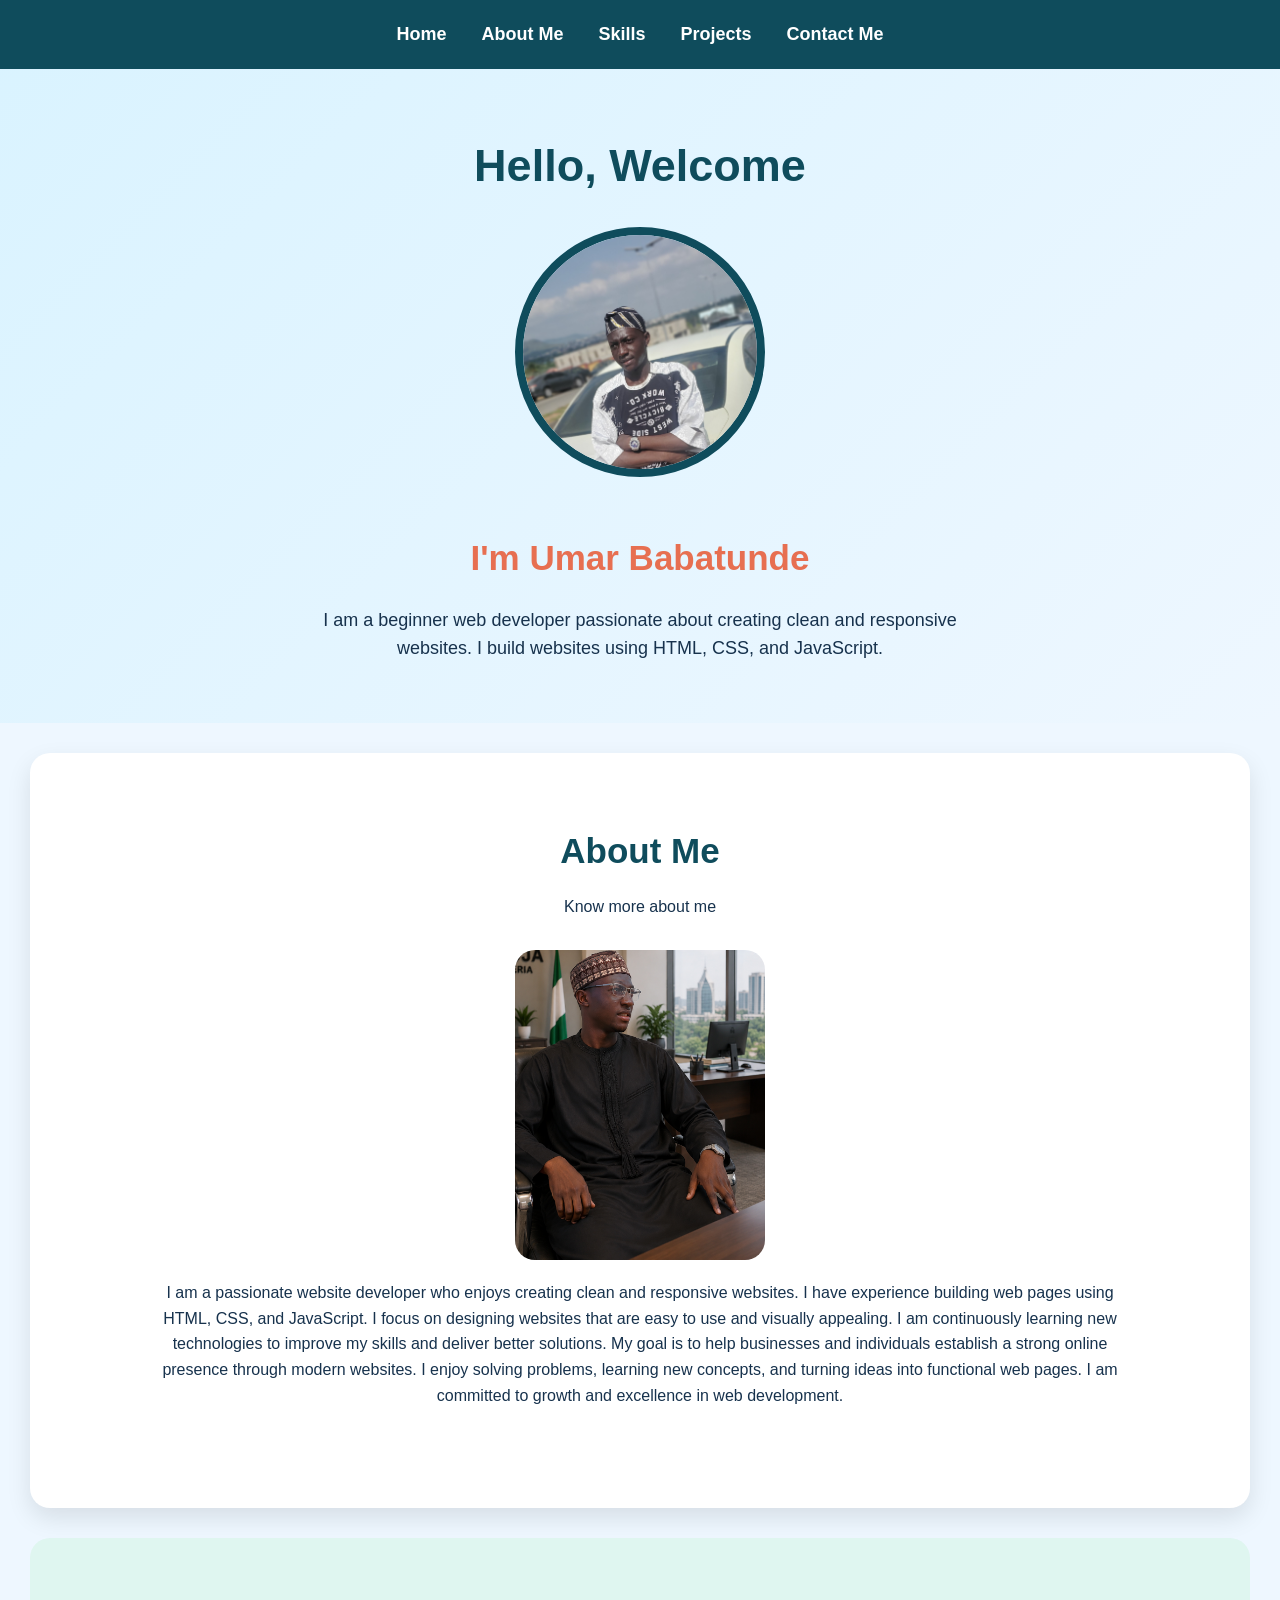
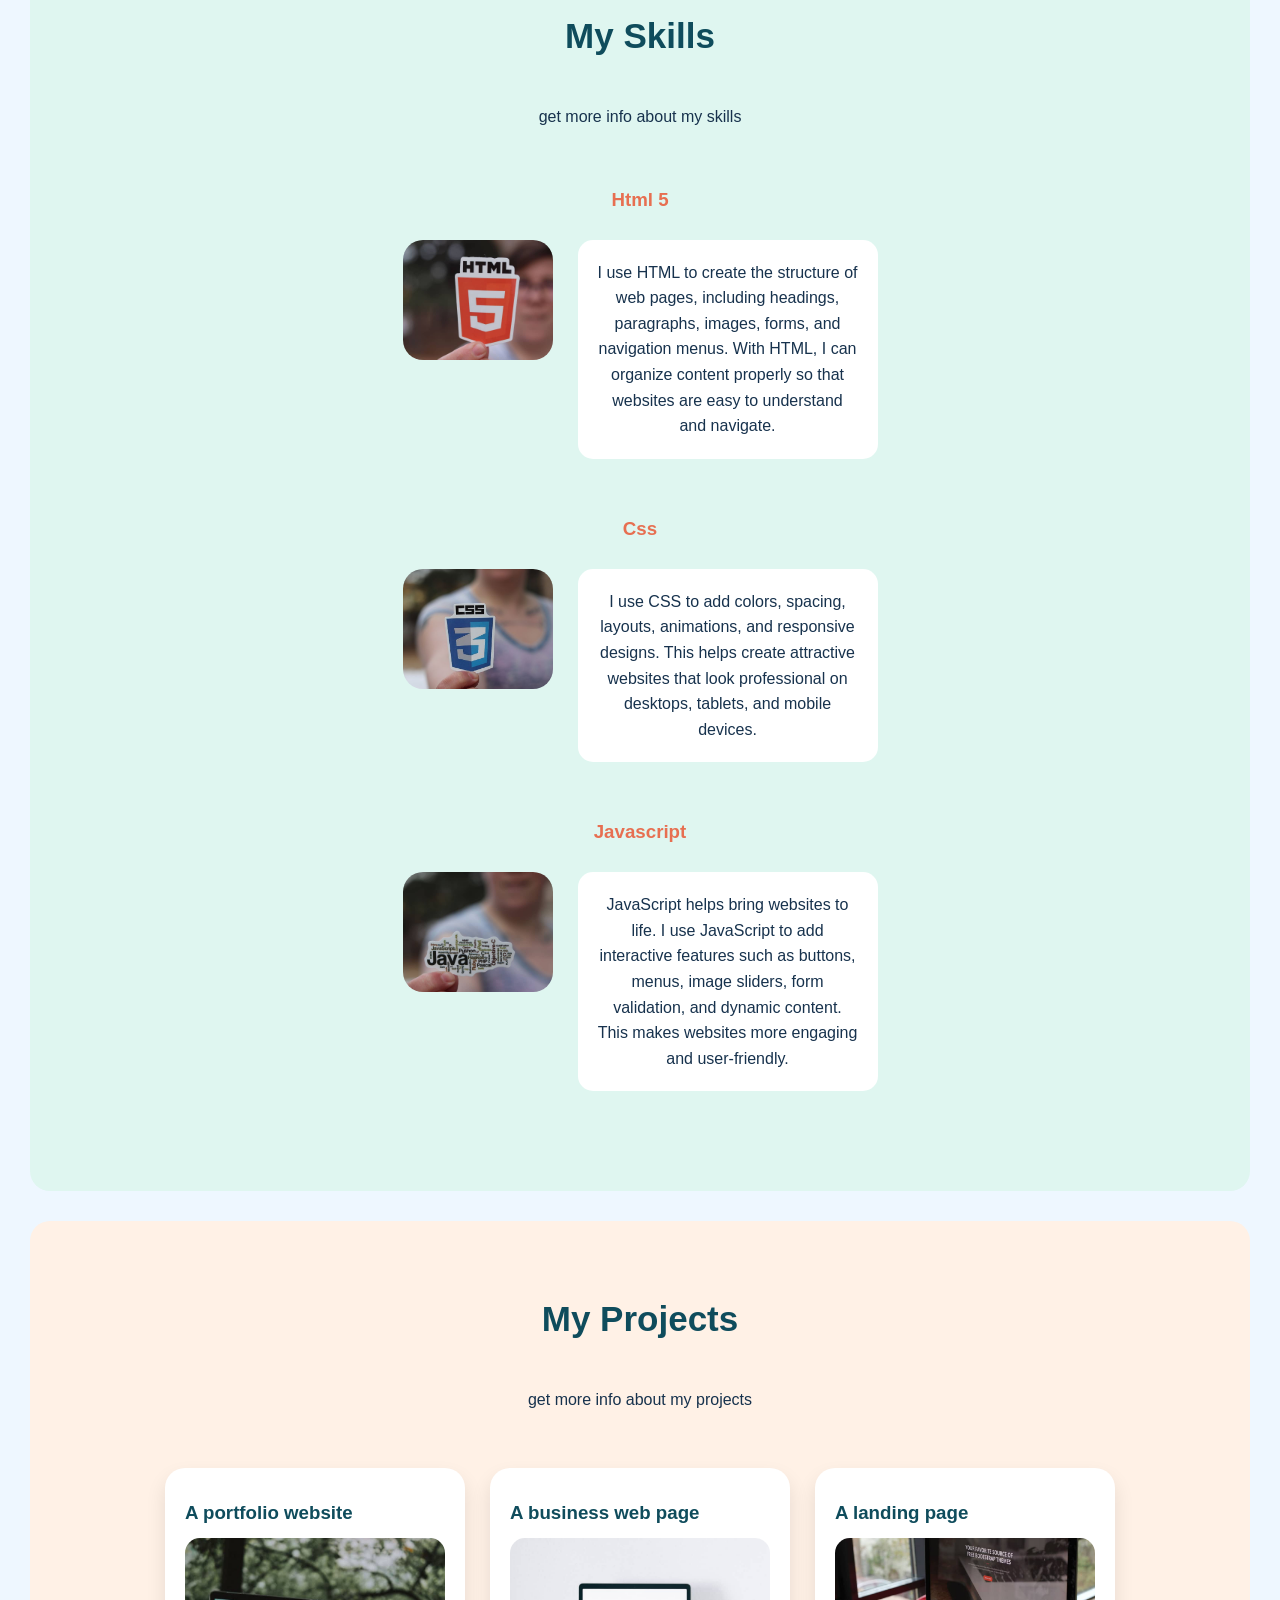
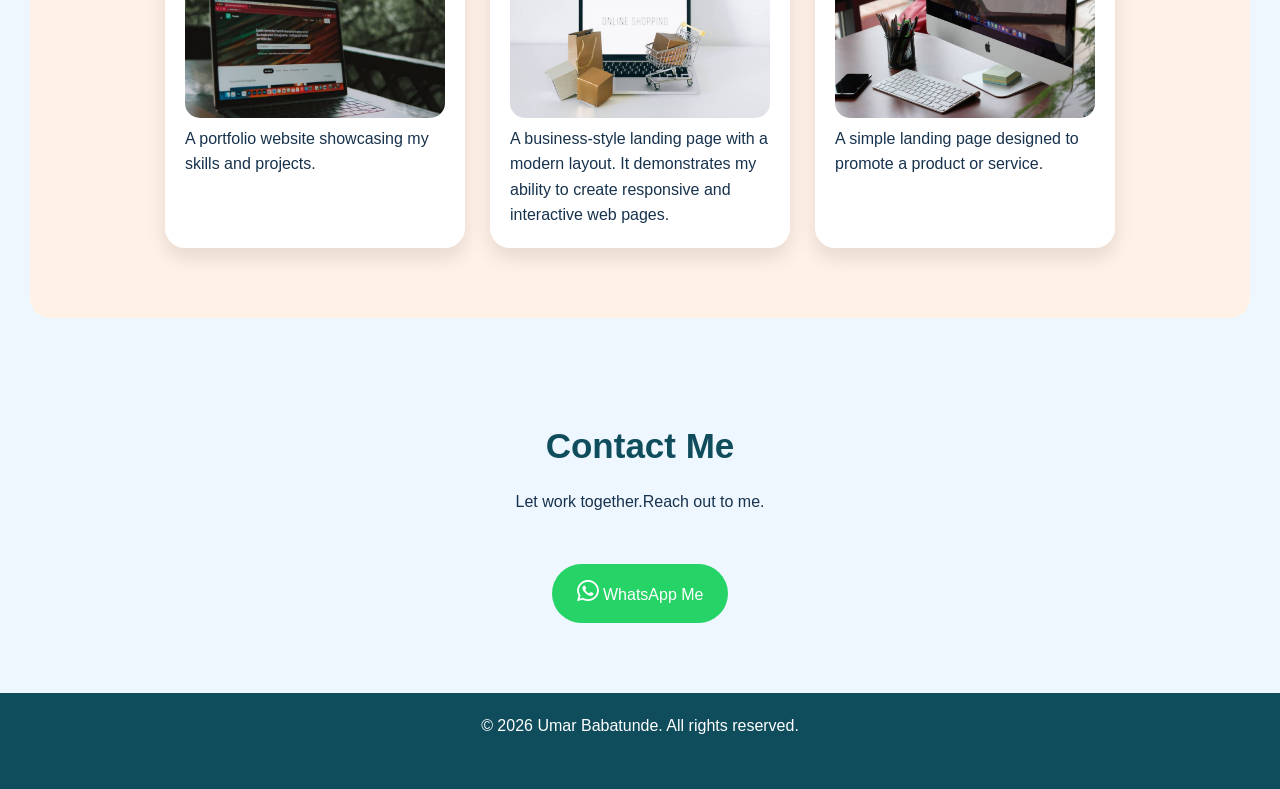
<file: index.html>
<!DOCTYPE html>
<html lang="en">
<head>
    <meta charset="UTF-8">
    <meta name="viewport" content="width=device-width, initial-scale=1.0">
    <title>My portfolio</title>
    <link rel="stylesheet" href="style.css">
    <link rel="stylesheet" href="https://cdnjs.cloudflare.com/ajax/libs/font-awesome/6.4.0/css/all.min.css"> 
</head>
    
</head>
<body>
    <nav class="navbar">
        <div class="menu-icon" onclick="togglemenu()">☰</div>

        <!-- MENU LINKS -->
        <ul id="menu">
            <li><a href="#home">Home</a></li>
            <li><a href="#about">About Me</a></li>
            <li><a href="#skills">Skills</a></li>
            <li><a href="#projects">Projects</a></li>
            <li><a href="#contact">Contact Me</a></li>
        </ul>

    </nav>
    <section class="hero">
        <h1>Hello, Welcome</h1>
        <img src="hero.jpg" alt="image">
        <h2>I'm Umar Babatunde</h2>
        <p>I am a beginner web developer passionate about creating clean and responsive websites. I build websites using HTML, CSS, and JavaScript.</p>
    </section>
    <section class="about">
        <h2>About Me</h2>
        <p>Know more about me</p>
        <img src="about.jpg" alt="image">
        <p>I am a passionate website developer who enjoys creating clean and responsive websites. I have experience building web pages using HTML, CSS, and JavaScript. I focus on designing websites that are easy to use and visually appealing. I am continuously learning new technologies to improve my skills and deliver better solutions. My goal is to help businesses and individuals establish a strong online presence through modern websites. I enjoy solving problems, learning new concepts, and turning ideas into functional web pages. I am committed to growth and excellence in web development.</p>
    </section>
    <section class="skills">
        <h2>My Skills</h2>
        <p>get more info about my skills</p>
        <h3>Html 5</h3>
        <img src="html-image.jpeg" alt="image">
        <p>I use HTML to create the structure of web pages, including headings, paragraphs, images, forms, and navigation menus. With HTML, I can organize content properly so that websites are easy to understand and navigate.</p>
        <h3>Css</h3>
        <img src="css.jpeg" alt="image">
        <p> I use CSS to add colors, spacing, layouts, animations, and responsive designs. This helps create attractive websites that look professional on desktops, tablets, and mobile devices.</p>
        <h3>Javascript</h3>
        <img src="javascript.jpeg" alt="image">
        <p>JavaScript helps bring websites to life. I use JavaScript to add interactive features such as buttons, menus, image sliders, form validation, and dynamic content. This makes websites more engaging and user-friendly.</p>
    </section>
    <section class="projects">
        <h2>My Projects</h2>
        <p>get more info about my projects</p>
        <div class="project">
            <h3>A portfolio website</h3>
            <img src="port-web.jpeg" alt="image">
            <p>A portfolio website showcasing my skills and projects.</p>
        </div>
        <div class="project">
            <h3>A business web page</h3>
            <img src="bussiness-page.jpeg" alt="image">
            <p>A business-style landing page with a modern layout. It demonstrates my ability to create responsive and interactive web pages.</p>
        </div>
        <div class="project">
            <h3>A landing page</h3>
            <img src="landin page.jpeg" alt="image">
            <p>A simple landing page designed to promote a product or service.</p>
        </div>
    </section>
    <section class="contact">
        <h2>Contact Me</h2>
        <p>Let work together.Reach out to me.</p>
        <a href="https://Wa.me/2348156488916" target="_blank" class="Whatsapp">
        <i class="fa-brands fa-whatsapp"></i> WhatsApp Me</a>
        </section>  
        <section class="footer">
            <p>&copy; 2026 Umar Babatunde. All rights reserved.</p>  
            <script>
function togglemenu(){
    document.getElementById("menu").classList.toggle("active");
}
</script>   

    
</body>
</html>
</file>
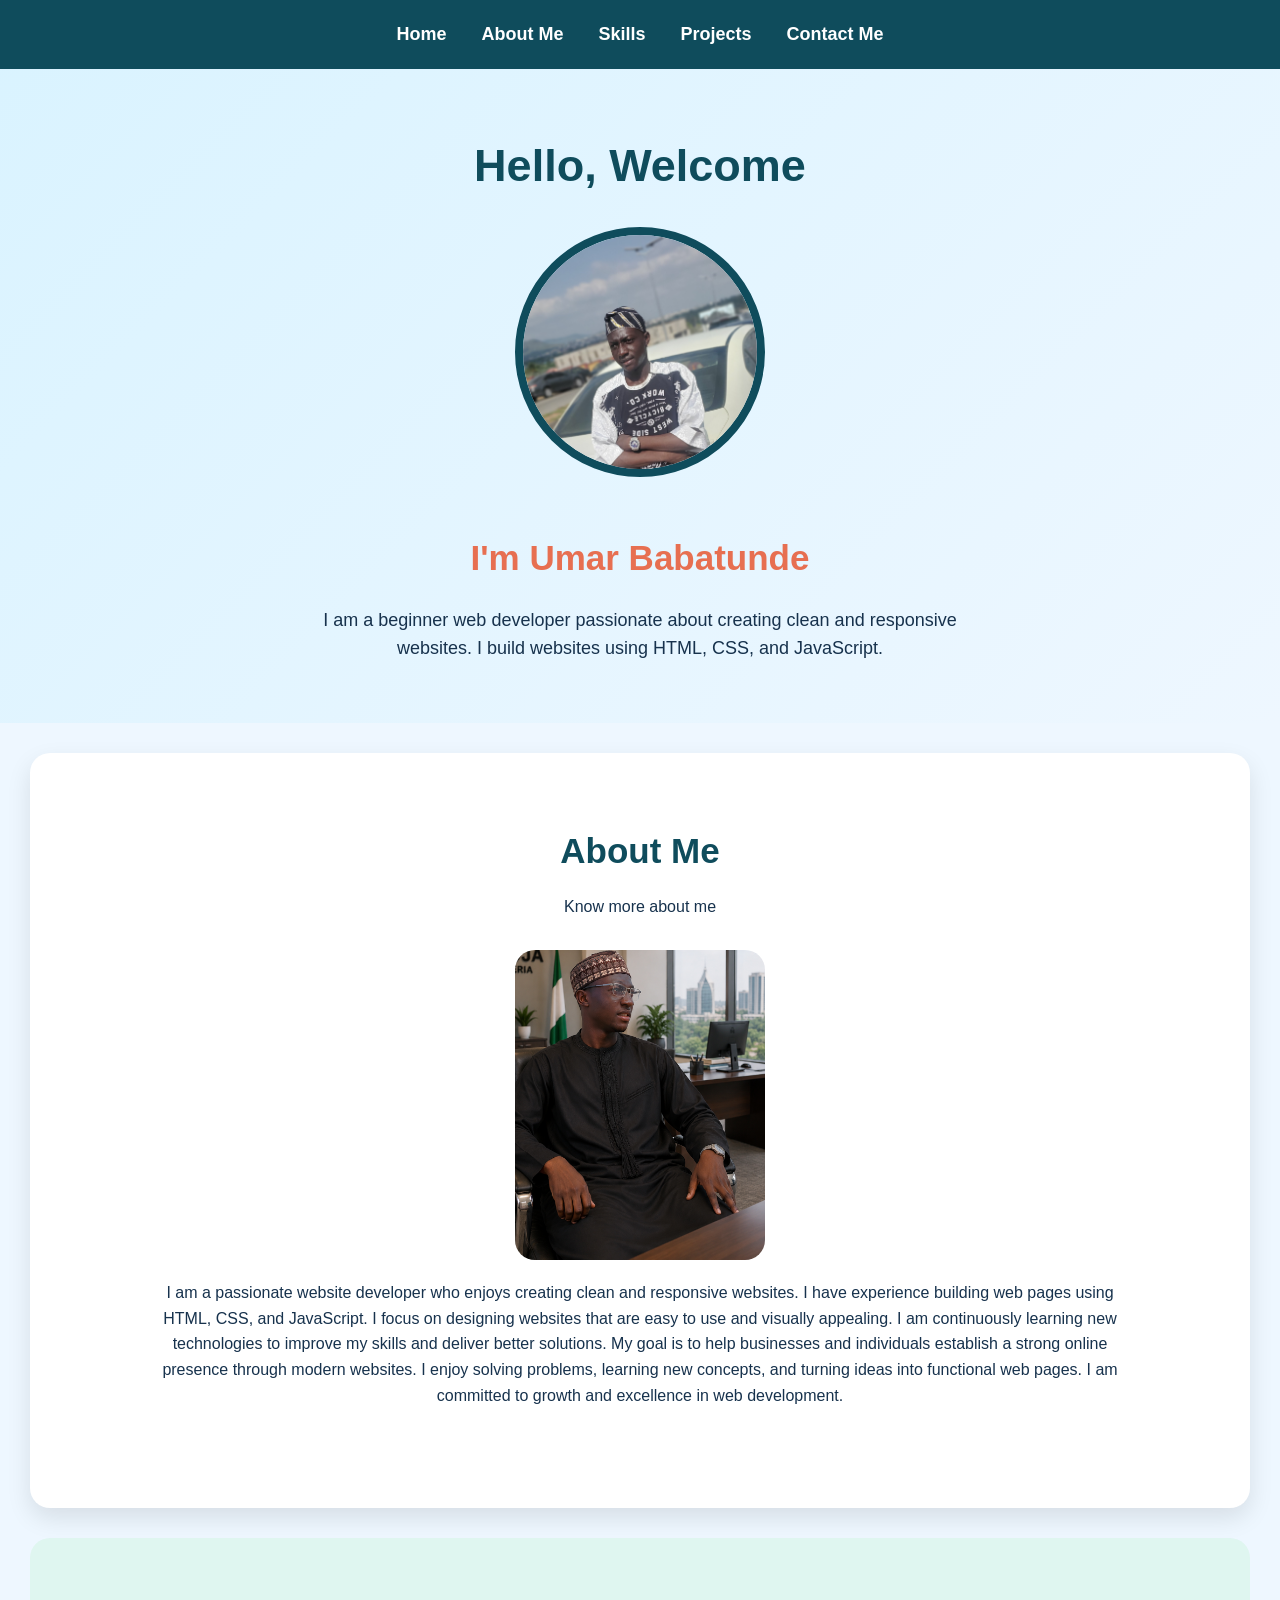
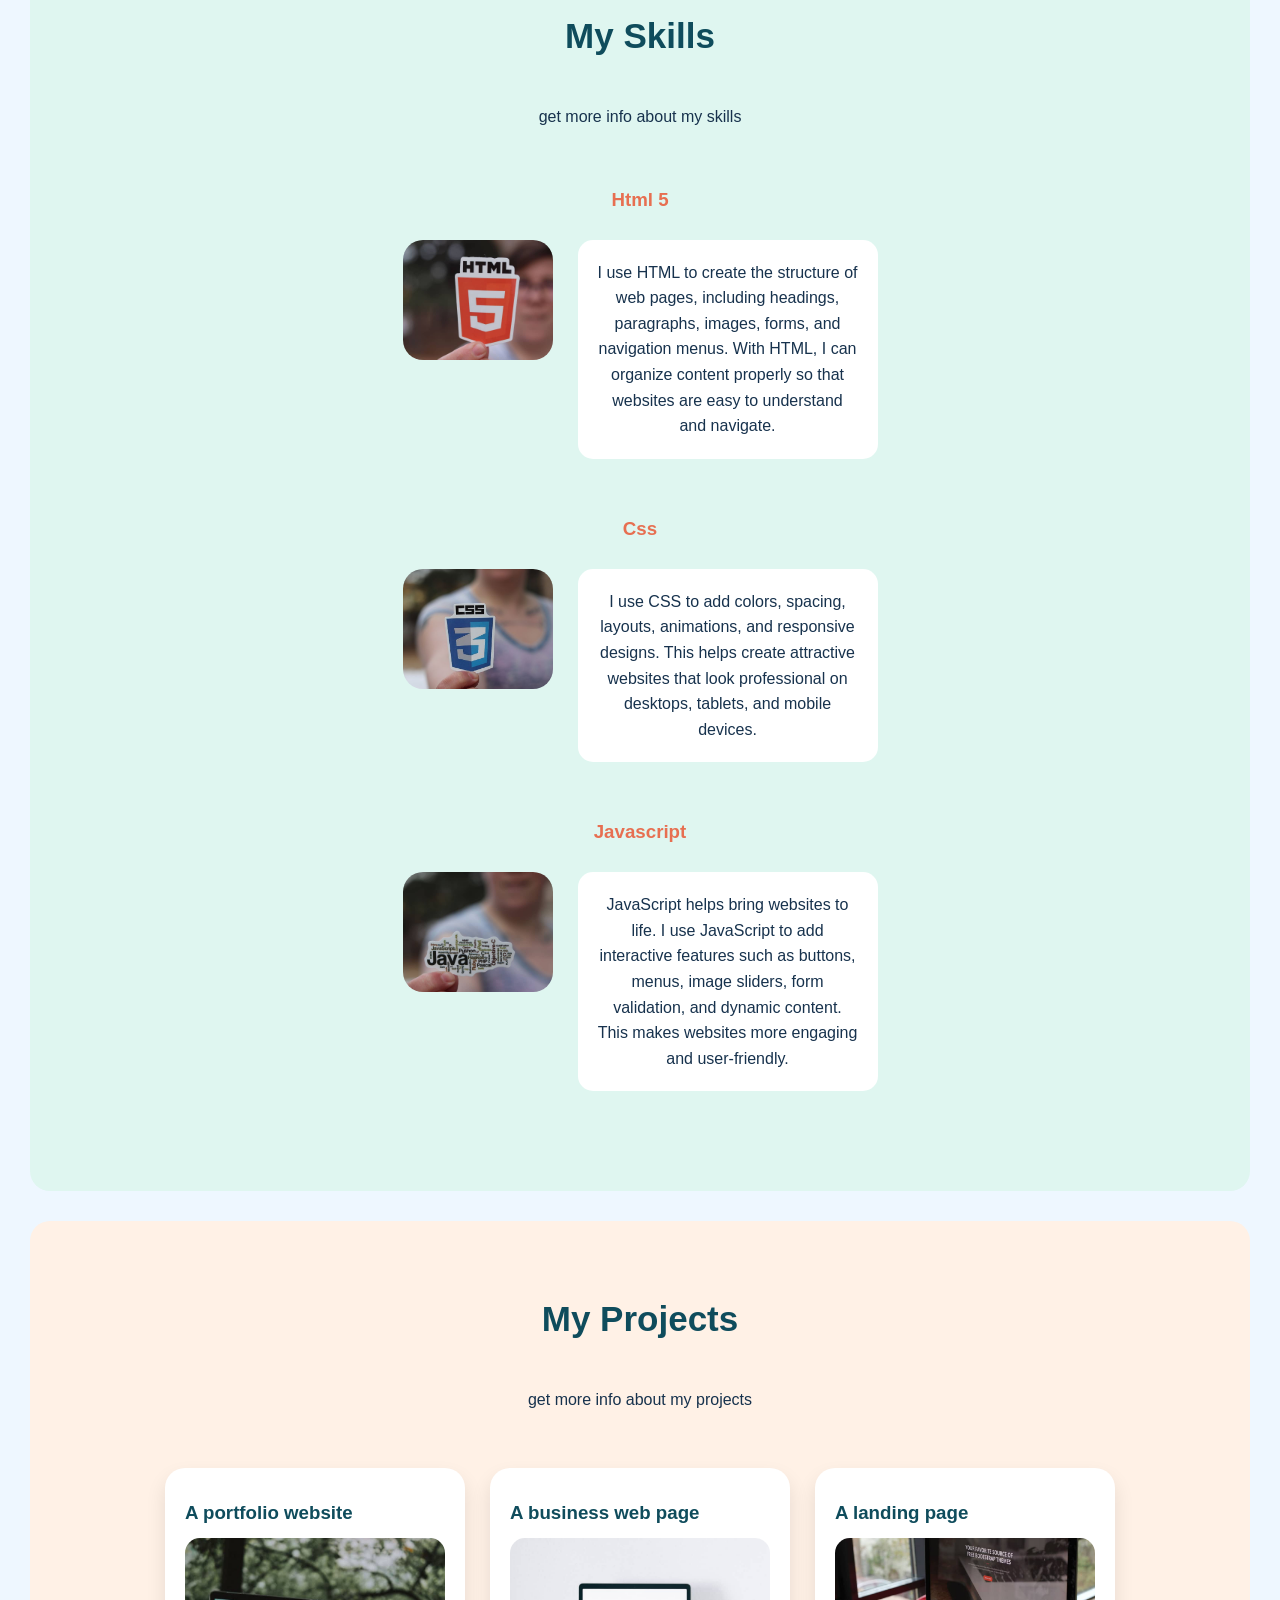
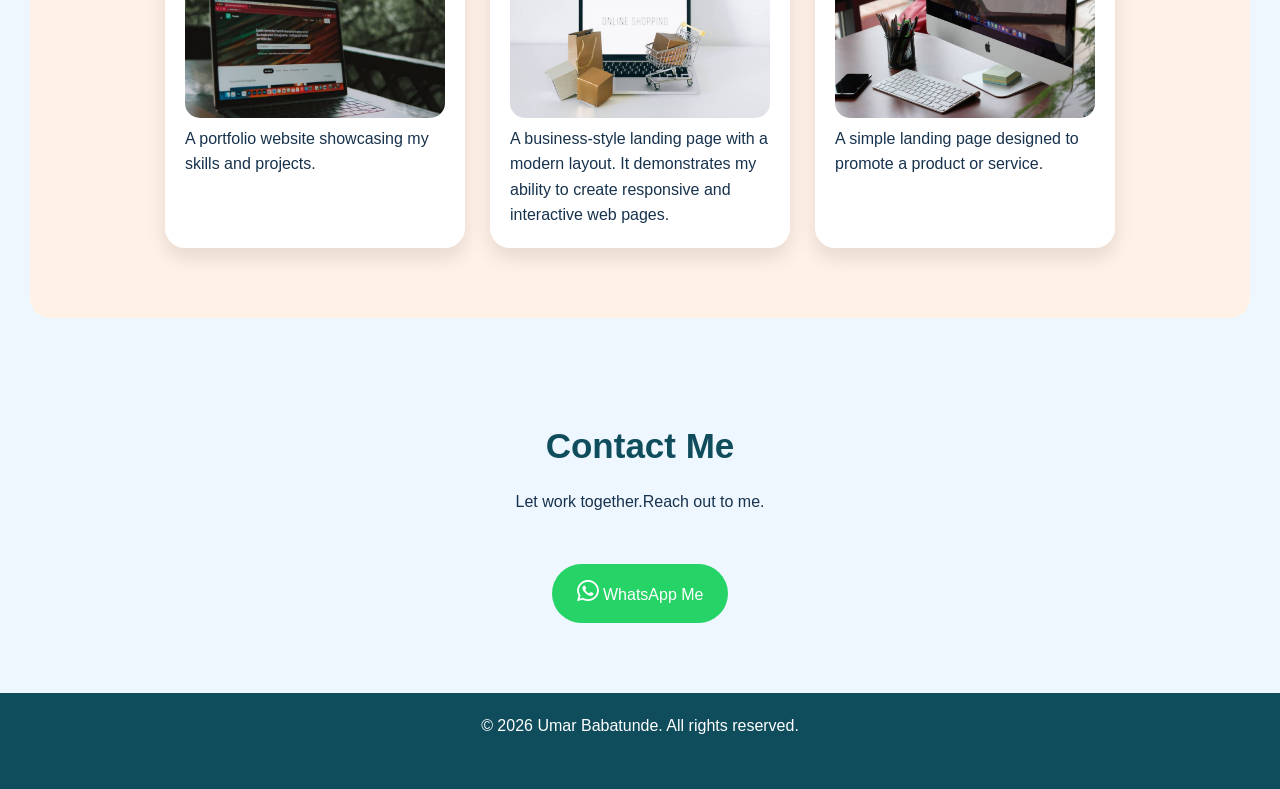
<file: index - Copy.html>
<!DOCTYPE html>
<html lang="en">
<head>
    <meta charset="UTF-8">
    <meta name="viewport" content="width=device-width, initial-scale=1.0">
    <title>My portfolio</title>
    <link rel="stylesheet" href="style.css">
    <link rel="stylesheet" href="https://cdnjs.cloudflare.com/ajax/libs/font-awesome/6.4.0/css/all.min.css"> 
</head>
    
</head>
<body>
    <nav class="navbar">
        <div class="menu-icon" onclick="togglemenu()">☰</div>

        <!-- MENU LINKS -->
        <ul id="menu">
            <li><a href="#home">Home</a></li>
            <li><a href="#about">About Me</a></li>
            <li><a href="#skills">Skills</a></li>
            <li><a href="#projects">Projects</a></li>
            <li><a href="#contact">Contact Me</a></li>
        </ul>

    </nav>
    <section class="hero">
        <h1>Hello, Welcome</h1>
        <img src="hero.jpg" alt="image">
        <h2>I'm Umar Babatunde</h2>
        <p>I am a beginner web developer passionate about creating clean and responsive websites. I build websites using HTML, CSS, and JavaScript.</p>
    </section>
    <section class="about">
        <h2>About Me</h2>
        <p>Know more about me</p>
        <img src="about.jpg" alt="image">
        <p>I am a passionate website developer who enjoys creating clean and responsive websites. I have experience building web pages using HTML, CSS, and JavaScript. I focus on designing websites that are easy to use and visually appealing. I am continuously learning new technologies to improve my skills and deliver better solutions. My goal is to help businesses and individuals establish a strong online presence through modern websites. I enjoy solving problems, learning new concepts, and turning ideas into functional web pages. I am committed to growth and excellence in web development.</p>
    </section>
    <section class="skills">
        <h2>My Skills</h2>
        <p>get more info about my skills</p>
        <h3>Html 5</h3>
        <img src="html-image.jpeg" alt="image">
        <p>I use HTML to create the structure of web pages, including headings, paragraphs, images, forms, and navigation menus. With HTML, I can organize content properly so that websites are easy to understand and navigate.</p>
        <h3>Css</h3>
        <img src="css.jpeg" alt="image">
        <p> I use CSS to add colors, spacing, layouts, animations, and responsive designs. This helps create attractive websites that look professional on desktops, tablets, and mobile devices.</p>
        <h3>Javascript</h3>
        <img src="javascript.jpeg" alt="image">
        <p>JavaScript helps bring websites to life. I use JavaScript to add interactive features such as buttons, menus, image sliders, form validation, and dynamic content. This makes websites more engaging and user-friendly.</p>
    </section>
    <section class="projects">
        <h2>My Projects</h2>
        <p>get more info about my projects</p>
        <div class="project">
            <h3>A portfolio website</h3>
            <img src="port-web.jpeg" alt="image">
            <p>A portfolio website showcasing my skills and projects.</p>
        </div>
        <div class="project">
            <h3>A business web page</h3>
            <img src="bussiness-page.jpeg" alt="image">
            <p>A business-style landing page with a modern layout. It demonstrates my ability to create responsive and interactive web pages.</p>
        </div>
        <div class="project">
            <h3>A landing page</h3>
            <img src="landin page.jpeg" alt="image">
            <p>A simple landing page designed to promote a product or service.</p>
        </div>
    </section>
    <section class="contact">
        <h2>Contact Me</h2>
        <p>Let work together.Reach out to me.</p>
        <a href="https://Wa.me/2348156488916" target="_blank" class="Whatsapp">
        <i class="fa-brands fa-whatsapp"></i> WhatsApp Me</a>
        </section>  
        <section class="footer">
            <p>&copy; 2026 Umar Babatunde. All rights reserved.</p>  
            <script>
function togglemenu(){
    document.getElementById("menu").classList.toggle("active");
}
</script>   

    
</body>
</html>
</file>
<file: style.css>
/* GENERAL STYLE */
*{
    margin: 0;
    padding: 0;
    box-sizing: border-box;
    scroll-behavior: smooth;
}

body{
    font-family: Arial, Helvetica, sans-serif;
    background: #eef7ff;
    color: #17324d;
    line-height: 1.6;
}


/* NAVBAR */
.navbar{
    background: #0f4c5c;
    width: 100%;
    padding: 20px 8%;
    position: fixed;
    top: 0;
    z-index: 1000;
    display: flex;
    justify-content: center;
}


.navbar ul{
    display: flex;
    list-style: none;
    gap: 35px;
}


.navbar ul li a{
    text-decoration: none;
    color: #ffffff;
    font-size: 18px;
    font-weight: bold;
    transition: 0.3s;
}


.navbar ul li a:hover{
    color: #ffd166;
}


/* MENU ICON */
.menu-icon{
    display: none;
    color: white;
    font-size: 30px;
    cursor: pointer;
}



/* HERO */
.hero{
    padding: 130px 10% 60px;
    text-align: center;
    background: linear-gradient(135deg,#d9f3ff,#eef7ff);
}


.hero h1{
    color:#0f4c5c;
    font-size: 45px;
}


.hero h2{
    margin:20px;
    color:#e76f51;
}


.hero p{
    max-width:700px;
    margin:auto;
    font-size:18px;
}


.hero img{
    width:250px;
    height:250px;
    object-fit:cover;
    border-radius:50%;
    margin:25px;
    border:8px solid #0f4c5c;
}



/* ALL SECTION */
section{
    padding:70px 10%;
}


section h2{
    text-align:center;
    color:#0f4c5c;
    font-size:35px;
    margin-bottom:15px;
}


section > p{
    text-align:center;
    margin-bottom:30px;
}



/* ABOUT */
.about{
    background:#ffffff;
    border-radius:20px;
    margin:30px;
    box-shadow:0 10px 25px rgba(0,0,0,0.1);
}


.about img{
    width:250px;
    display:block;
    margin:20px auto;
    border-radius:20px;
}



/* SKILLS */
.skills{
    background:#dff6f0;
    border-radius:20px;
    margin:30px;
}


.skills{
    display:flex;
    flex-wrap:wrap;
    justify-content:center;
    gap:25px;
}


.skills h2,
.skills > p{
    width:100%;
}


.skills h3{
    width:100%;
    text-align:center;
    color:#e76f51;
}


.skills img{
    width:150px;
    height:120px;
    object-fit:cover;
    border-radius:20px;
}


.skills p:not(:nth-child(2)){
    width:300px;
    background:white;
    padding:20px;
    border-radius:15px;
}



/* PROJECTS */
.projects{
    background:#fff1e6;
    border-radius:20px;
    margin:30px;
}


.projects{
    display:flex;
    flex-wrap:wrap;
    gap:25px;
    justify-content:center;
}


.projects h2,
.projects > p{
    width:100%;
}


.project{
    width:300px;
    background:#ffffff;
    padding:20px;
    border-radius:20px;
    box-shadow:0 10px 20px rgba(0,0,0,0.1);
    transition:0.3s;
}


.project:hover{
    transform:translateY(-10px);
}


.project img{
    width:100%;
    height:180px;
    object-fit:cover;
    border-radius:15px;
}


.project h3{
    color:#0f4c5c;
    margin:10px 0;
}



/* CONTACT */
.contact{
    text-align:center;
}


.contact a{
    text-decoration:none;
    background:#25D366;
    color:white;
    padding:15px 25px;
    border-radius:30px;
    display:inline-block;
    margin-top:20px;
}


.fa-whatsapp{
    font-size:25px;
}



/* FOOTER */
.footer{
    background:#0f4c5c;
    color:white;
    text-align:center;
    padding:20px;
}



/* MOBILE RESPONSIVE */
@media(max-width:768px){

.navbar{
    justify-content:space-between;
}


.menu-icon{
    display:block;
}


.navbar ul{
    display:none;
    flex-direction:column;
    position:absolute;
    top:70px;
    left:0;
    width:100%;
    background:#0f4c5c;
    text-align:center;
    padding:20px;
}


.navbar ul.active{
    display:flex;
}


.hero h1{
    font-size:30px;
}


.skills,
.projects{
    flex-direction:column;
    align-items:center;
}


.project{
    width:90%;
}


}
</file>
